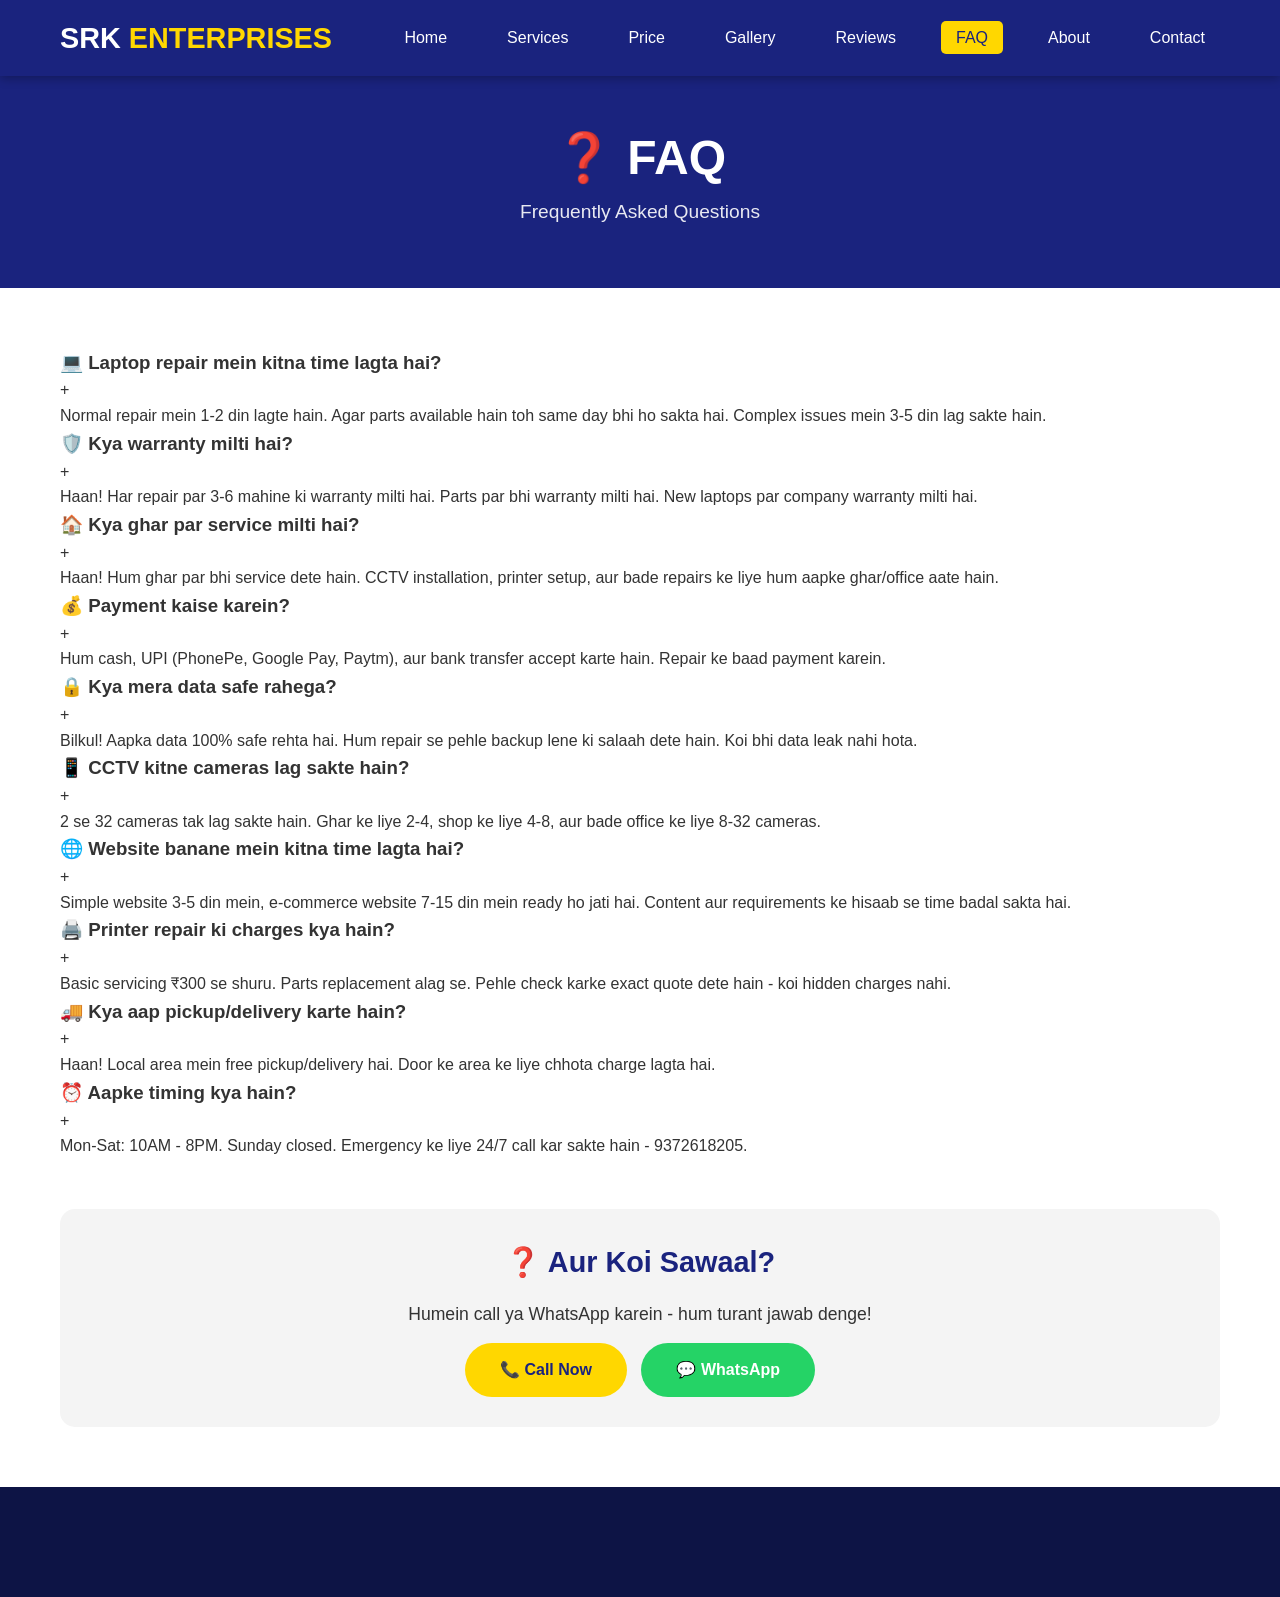
<file: faq.html>
<!DOCTYPE html>
<html lang="hi">
<head>
    <meta charset="UTF-8">
    <meta name="viewport" content="width=device-width, initial-scale=1.0">
    <title>FAQ - SRK ENTERPRISES</title>
    <link rel="stylesheet" href="css/style.css">
    <link rel="stylesheet" href="https://cdnjs.cloudflare.com/ajax/libs/font-awesome/6.0.0/css/all.min.css">
</head>
<body>
    <header>
        <nav class="navbar">
            <div class="container">
                <div class="nav-brand">
                    <h1>SRK <span>ENTERPRISES</span></h1>
                </div>
                <ul class="nav-menu">
                    <li><a href="index.html">Home</a></li>
                    <li><a href="services.html">Services</a></li>
                    <li><a href="price.html">Price</a></li>
                    <li><a href="gallery.html">Gallery</a></li>
                    <li><a href="reviews.html">Reviews</a></li>
                    <li><a href="faq.html" class="active">FAQ</a></li>
                    <li><a href="about.html">About</a></li>
                    <li><a href="contact.html">Contact</a></li>
                </ul>
                <div class="hamburger">
                    <span></span>
                    <span></span>
                    <span></span>
                </div>
            </div>
        </nav>
    </header>

    <section style="padding: 120px 0 60px; background: var(--primary); color: white; text-align: center;">
        <div class="container">
            <h1 style="font-size: 3rem;">❓ FAQ</h1>
            <p style="font-size: 1.2rem; opacity: 0.9;">Frequently Asked Questions</p>
        </div>
    </section>

    <section style="padding: 60px 0;">
        <div class="container">
            <div class="faq-list">
                <div class="faq-item">
                    <div class="faq-question">
                        <h3>💻 Laptop repair mein kitna time lagta hai?</h3>
                        <span class="faq-icon">+</span>
                    </div>
                    <div class="faq-answer">
                        <p>Normal repair mein 1-2 din lagte hain. Agar parts available hain toh same day bhi ho sakta hai. Complex issues mein 3-5 din lag sakte hain.</p>
                    </div>
                </div>

                <div class="faq-item">
                    <div class="faq-question">
                        <h3>🛡️ Kya warranty milti hai?</h3>
                        <span class="faq-icon">+</span>
                    </div>
                    <div class="faq-answer">
                        <p>Haan! Har repair par 3-6 mahine ki warranty milti hai. Parts par bhi warranty milti hai. New laptops par company warranty milti hai.</p>
                    </div>
                </div>

                <div class="faq-item">
                    <div class="faq-question">
                        <h3>🏠 Kya ghar par service milti hai?</h3>
                        <span class="faq-icon">+</span>
                    </div>
                    <div class="faq-answer">
                        <p>Haan! Hum ghar par bhi service dete hain. CCTV installation, printer setup, aur bade repairs ke liye hum aapke ghar/office aate hain.</p>
                    </div>
                </div>

                <div class="faq-item">
                    <div class="faq-question">
                        <h3>💰 Payment kaise karein?</h3>
                        <span class="faq-icon">+</span>
                    </div>
                    <div class="faq-answer">
                        <p>Hum cash, UPI (PhonePe, Google Pay, Paytm), aur bank transfer accept karte hain. Repair ke baad payment karein.</p>
                    </div>
                </div>

                <div class="faq-item">
                    <div class="faq-question">
                        <h3>🔒 Kya mera data safe rahega?</h3>
                        <span class="faq-icon">+</span>
                    </div>
                    <div class="faq-answer">
                        <p>Bilkul! Aapka data 100% safe rehta hai. Hum repair se pehle backup lene ki salaah dete hain. Koi bhi data leak nahi hota.</p>
                    </div>
                </div>

                <div class="faq-item">
                    <div class="faq-question">
                        <h3>📱 CCTV kitne cameras lag sakte hain?</h3>
                        <span class="faq-icon">+</span>
                    </div>
                    <div class="faq-answer">
                        <p>2 se 32 cameras tak lag sakte hain. Ghar ke liye 2-4, shop ke liye 4-8, aur bade office ke liye 8-32 cameras.</p>
                    </div>
                </div>

                <div class="faq-item">
                    <div class="faq-question">
                        <h3>🌐 Website banane mein kitna time lagta hai?</h3>
                        <span class="faq-icon">+</span>
                    </div>
                    <div class="faq-answer">
                        <p>Simple website 3-5 din mein, e-commerce website 7-15 din mein ready ho jati hai. Content aur requirements ke hisaab se time badal sakta hai.</p>
                    </div>
                </div>

                <div class="faq-item">
                    <div class="faq-question">
                        <h3>🖨️ Printer repair ki charges kya hain?</h3>
                        <span class="faq-icon">+</span>
                    </div>
                    <div class="faq-answer">
                        <p>Basic servicing ₹300 se shuru. Parts replacement alag se. Pehle check karke exact quote dete hain - koi hidden charges nahi.</p>
                    </div>
                </div>

                <div class="faq-item">
                    <div class="faq-question">
                        <h3>🚚 Kya aap pickup/delivery karte hain?</h3>
                        <span class="faq-icon">+</span>
                    </div>
                    <div class="faq-answer">
                        <p>Haan! Local area mein free pickup/delivery hai. Door ke area ke liye chhota charge lagta hai.</p>
                    </div>
                </div>

                <div class="faq-item">
                    <div class="faq-question">
                        <h3>⏰ Aapke timing kya hain?</h3>
                        <span class="faq-icon">+</span>
                    </div>
                    <div class="faq-answer">
                        <p>Mon-Sat: 10AM - 8PM. Sunday closed. Emergency ke liye 24/7 call kar sakte hain - 9372618205.</p>
                    </div>
                </div>
            </div>

            <div style="text-align: center; margin-top: 50px; padding: 30px; background: var(--light); border-radius: 15px;">
                <h3 style="color: var(--primary); font-size: 1.8rem;">❓ Aur Koi Sawaal?</h3>
                <p style="margin: 15px 0; font-size: 1.1rem;">Humein call ya WhatsApp karein - hum turant jawab denge!</p>
                <a href="tel:+919372618205" class="btn btn-primary">📞 Call Now</a>
                <a href="https://wa.me/919372618205" class="btn btn-whatsapp" style="margin-left: 10px;">💬 WhatsApp</a>
            </div>
        </div>
    </section>

    <footer>
        <div class="container">
            <div class="footer-grid">
</file>
<file: css/style.css>
* {
    margin: 0;
    padding: 0;
    box-sizing: border-box;
}

:root {
    --primary: #1a237e;
    --primary-light: #283593;
    --secondary: #ffd700;
    --secondary-light: #ffed4a;
    --dark: #0d1445;
    --text: #333;
    --light: #f4f4f4;
    --white: #ffffff;
    --whatsapp: #25d366;
    --shadow: 0 5px 20px rgba(0,0,0,0.1);
    --transition: all 0.3s ease;
}

html {
    scroll-behavior: smooth;
}

body {
    font-family: 'Segoe UI', Tahoma, Geneva, Verdana, sans-serif;
    line-height: 1.6;
    color: var(--text);
    background: var(--white);
}

.container {
    max-width: 1200px;
    margin: 0 auto;
    padding: 0 20px;
}

.section-title {
    text-align: center;
    font-size: 2.5rem;
    margin-bottom: 10px;
    color: var(--primary);
}

.section-title span {
    color: var(--secondary);
}

.section-subtitle {
    text-align: center;
    font-size: 1.1rem;
    color: #666;
    margin-bottom: 40px;
}

header {
    background: var(--primary);
    position: fixed;
    width: 100%;
    top: 0;
    z-index: 1000;
    box-shadow: 0 2px 10px rgba(0,0,0,0.3);
}

.navbar {
    padding: 15px 0;
}

.navbar .container {
    display: flex;
    justify-content: space-between;
    align-items: center;
}

.nav-brand h1 {
    color: var(--white);
    font-size: 1.8rem;
}

.nav-brand h1 span {
    color: var(--secondary);
}

.nav-menu {
    display: flex;
    list-style: none;
    gap: 30px;
}

.nav-menu li a {
    color: var(--white);
    text-decoration: none;
    font-size: 1rem;
    font-weight: 500;
    padding: 8px 15px;
    border-radius: 5px;
    transition: var(--transition);
}

.nav-menu li a:hover,
.nav-menu li a.active {
    background: var(--secondary);
    color: var(--primary);
}

.hamburger {
    display: none;
    flex-direction: column;
    cursor: pointer;
}

.hamburger span {
    width: 25px;
    height: 3px;
    background: var(--white);
    margin: 3px 0;
    transition: var(--transition);
}

.hero {
    background: linear-gradient(135deg, var(--primary), var(--primary-light));
    color: var(--white);
    padding: 150px 0 80px;
    text-align: center;
    min-height: 100vh;
    display: flex;
    align-items: center;
}

.hero-content h1 {
    font-size: 4rem;
    margin-bottom: 15px;
    animation: fadeInUp 1s ease;
}

.hero-subtitle {
    font-size: 1.5rem;
    margin-bottom: 25px;
    opacity: 0.9;
}

.hero-services {
    display: flex;
    justify-content: center;
    flex-wrap: wrap;
    gap: 15px;
    margin-bottom: 35px;
}

.hero-services span {
    background: rgba(255, 215, 0, 0.2);
    padding: 8px 20px;
    border-radius: 25px;
    border: 1px solid var(--secondary);
    font-size: 0.95rem;
}

.hero-buttons {
    display: flex;
    justify-content: center;
    flex-wrap: wrap;
    gap: 15px;
}

.btn {
    display: inline-flex;
    align-items: center;
    gap: 8px;
    padding: 14px 35px;
    border-radius: 30px;
    text-decoration: none;
    font-weight: 600;
    transition: var(--transition);
    border: none;
    cursor: pointer;
    font-size: 1rem;
}

.btn-primary {
    background: var(--secondary);
    color: var(--primary);
}

.btn-primary:hover {
    background: var(--secondary-light);
    transform: translateY(-3px);
    box-shadow: 0 5px 20px rgba(255, 215, 0, 0.4);
}

.btn-whatsapp {
    background: var(--whatsapp);
    color: var(--white);
}

.btn-whatsapp:hover {
    background: #1da851;
    transform: translateY(-3px);
    box-shadow: 0 5px 20px rgba(37, 211, 102, 0.4);
}

.btn-secondary {
    background: transparent;
    color: var(--white);
    border: 2px solid var(--white);
}

.btn-secondary:hover {
    background: var(--white);
    color: var(--primary);
    transform: translateY(-3px);
}

.featured-services {
    padding: 80px 0;
    background: var(--light);
}

.services-grid {
    display: grid;
    grid-template-columns: repeat(auto-fit, minmax(300px, 1fr));
    gap: 30px;
    margin-top: 30px;
}

.service-card {
    background: var(--white);
    padding: 30px;
    border-radius: 15px;
    box-shadow: var(--shadow);
    transition: var(--transition);
    text-align: center;
}

.service-card:hover {
    transform: translateY(-10px);
    box-shadow: 0 10px 30px rgba(0,0,0,0.15);
}

.service-icon {
    font-size: 3.5rem;
    margin-bottom: 15px;
}

.service-card h3 {
    color: var(--primary);
    font-size: 1.4rem;
    margin-bottom: 10px;
}

.service-card p {
    color: #666;
    margin-bottom: 15px;
}

.service-list {
    list-style: none;
    text-align: left;
    padding-left: 10px;
}

.service-list li {
    padding: 5px 0;
    color: #555;
    font-size: 0.95rem;
}

.why-choose {
    padding: 80px 0;
    background: var(--white);
}

.features-grid {
    display: grid;
    grid-template-columns: repeat(auto-fit, minmax(200px, 1fr));
    gap: 30px;
    margin-top: 30px;
}

.feature {
    text-align: center;
    padding: 30px 20px;
    background: var(--light);
    border-radius: 15px;
    transition: var(--transition);
}

.feature:hover {
    transform: translateY(-5px);
    box-shadow: var(--shadow);
}

.feature-icon {
    font-size: 3rem;
    margin-bottom: 10px;
}

.feature h4 {
    color: var(--primary);
    font-size: 1.2rem;
    margin-bottom: 8px;
}

.feature p {
    color: #666;
}

.testimonials {
    padding: 80px 0;
    background: var(--light);
}

.testimonial-grid {
    display: grid;
    grid-template-columns: repeat(auto-fit, minmax(280px, 1fr));
    gap: 30px;
    margin-top: 30px;
}

.testimonial-card {
    background: var(--white);
    padding: 30px;
    border-radius: 15px;
    box-shadow: var(--shadow);
    text-align: center;
}

.testimonial-card .stars {
    color: var(--secondary);
    font-size: 1.3rem;
    margin-bottom: 10px;
}

.testimonial-card p {
    font-style: italic;
    margin-bottom: 15px;
    color: #555;
}

.testimonial-card h4 {
    color: var(--primary);
}

footer {
    background: var(--dark);
    color: var(--white);
    padding: 60px 0 20px;
}

.footer-grid {
    display: grid;
    grid-template-columns: repeat(auto-fit, minmax(200px, 1fr));
    gap: 40px;
    margin-bottom: 30px;
}

.footer-col h3,
.footer-col h4 {
    margin-bottom: 15px;
    color: var(--secondary);
}

.footer-col p {
    margin-bottom: 10px;
    opacity: 0.8;
}

.footer-col ul {
    list-style: none;
}

.footer-col ul li {
    margin-bottom: 8px;
}

.footer-col ul li a {
    color: var(--white);
    text-decoration: none;
    opacity: 0.8;
    transition: var(--transition);
}

.footer-col ul li a:hover {
    opacity: 1;
    color: var(--secondary);
}

.social-links {
    display: flex;
    gap: 15px;
    margin-top: 15px;
}

.social-links a {
    display: inline-flex;
    align-items: center;
    justify-content: center;
    width: 40px;
    height: 40px;
    background: rgba(255,255,255,0.1);
    border-radius: 50%;
    color: var(--white);
    text-decoration: none;
    transition: var(--transition);
}

.social-links a:hover {
    background: var(--secondary);
    color: var(--dark);
    transform: translateY(-3px);
}

.footer-bottom {
    text-align: center;
    padding-top: 20px;
    border-top: 1px solid rgba(255,255,255,0.1);
    opacity: 0.7;
    font-size: 0.9rem;
}

.whatsapp-float {
    position: fixed;
    bottom: 30px;
    right: 30px;
    background: var(--whatsapp);
    color: var(--white);
    padding: 15px 20px;
    border-radius: 50px;
    text-decoration: none;
    display: flex;
    align-items: center;
    gap: 10px;
    font-weight: 600;
    box-shadow: 0 5px 20px rgba(37, 211, 102, 0.4);
    transition: var(--transition);
    z-index: 999;
}

.whatsapp-float:hover {
    transform: scale(1.05);
    box-shadow: 0 5px 30px rgba(37, 211, 102, 0.6);
}

.whatsapp-float i {
    font-size: 1.8rem;
}

@keyframes fadeInUp {
    from {
        opacity: 0;
        transform: translateY(30px);
    }
    to {
        opacity: 1;
        transform: translateY(0);
    }
}

@media (max-width: 768px) {
    .hamburger {
        display: flex;
    }

    .nav-menu {
        position: fixed;
        left: -100%;
        top: 70px;
        flex-direction: column;
        background: var(--primary);
        width: 100%;
        text-align: center;
        transition: 0.3s;
        padding: 20px 0;
        gap: 15px;
    }

    .nav-menu.active {
        left: 0;
    }

    .hero {
        padding: 120px 0 60px;
        min-height: auto;
    }

    .hero-content h1 {
        font-size: 2.5rem;
    }

    .hero-subtitle {
        font-size: 1.2rem;
    }

    .hero-services span {
        font-size: 0.8rem;
        padding: 5px 15px;
    }

    .btn {
        padding: 10px 25px;
        font-size: 0.9rem;
    }

    .section-title {
        font-size: 2rem;
    }

    .services-grid {
        grid-template-columns: 1fr;
    }

    .footer-grid {
        grid-template-columns: 1fr;
        text-align: center;
    }

    .social-links {
        justify-content: center;
    }

    .whatsapp-float {
        padding: 12px 15px;
        bottom: 15px;
        right: 15px;
    }

    .whatsapp-float span {
        display: none;
    }
}
</file>
